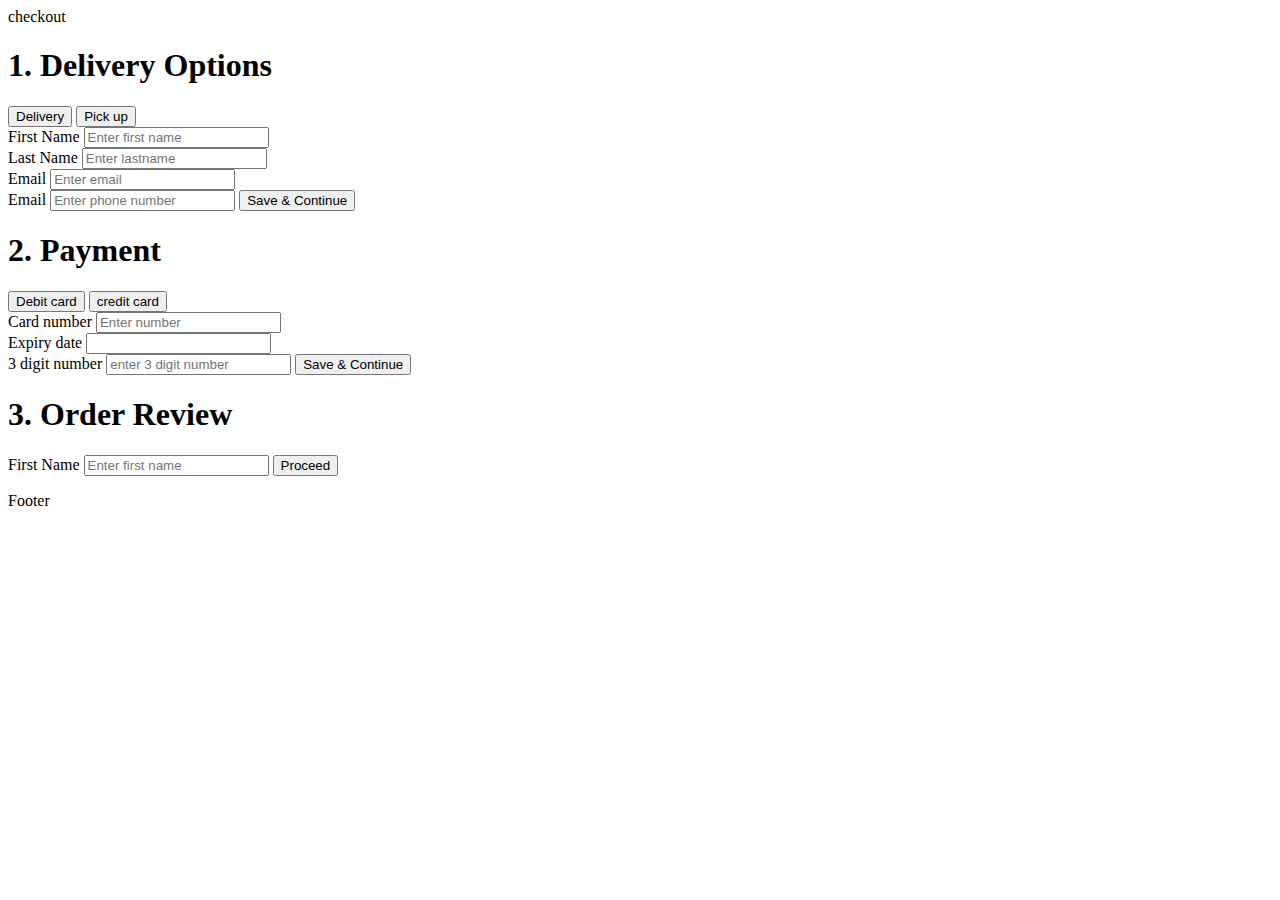
<file: checkout-page/HTML/index.html>
<!DOCTYPE html>

<!-- Author: Kyan Keise -->
<!-- Date: 25/03/2022 -->
<!-- Title: Checkout page  -->

<html>
<head>
<meta charset="utf-8">
<meta name="viewport" content="width=device-width, initial-scale=1.0">
<link href="https://cdn.jsdelivr.net/npm/bootstrap@5.1.3/dist/css/bootstrap.min.css" rel="stylesheet" integrity="sha384-1BmE4kWBq78iYhFldvKuhfTAU6auU8tT94WrHftjDbrCEXSU1oBoqyl2QvZ6jIW3" crossorigin="anonymous">

<title>checkout</title>
</head>
<body>
<header>checkout</header>

    <div class="container-fluid">
      <h1>1. Delivery Options</h1>
      <div class="col-sm-3 col-md-6 col-lg-4">
      <button type="submit" class="btn btn-primary">Delivery</button>
      <button type="submit" class="btn btn-success">Pick up</button>
      <div class="row"></div>
      <div class="col-sm-9 col-md-6 col-lg-8">
        <form action="action_page.php">
          <div class="form-group">
            <div class="col-xs-2">
            <label for="first-name-info">First Name</label>
            <input type="fname" class="form-control" id="fn" placeholder="Enter first name" name="firstname">
          </div>
          <div class="form-group row">
            <div class="col-xs-2">
            <label for="last-name-info">Last Name</label>
            <input type="sname" class="form-control" id="sn" placeholder="Enter lastname" name="lastname">
          </div>
          <div class="col-xs-2">
            <label for="email-info">Email</label>
            <input type="email" class="form-control" id="email" placeholder="Enter email" name="email">
          </div>
          <div class="col-xs-2">
            <label for="phone-info">Email</label>
            <input type="number" class="form-control" id="number" placeholder="Enter phone number" name="number">
            <button type="submit" class="btn btn-primary">Save & Continue</button>
          </div>
          <div class="container-fluid">
            <h1>2. Payment</h1>
            <button type="submit" class="btn btn-primary">Debit card</button>
            <button type="submit" class="btn btn-success">credit card</button>
            <div class="form-group row">
                <div class="col-xs-2">
                  <label for="card-number">Card number</label>
                  <input class="form-control" id="cardnumber" placeholder="Enter number" type="text" name="cardnumber">
                </div>
                <div class="col-xs-3">
                  <label for="expiry-date">Expiry date</label>
                  <input class="form-control" id="expiry" type="text" name="expiry">
                </div>
                <div class="col-xs-4">
                  <label for="digit-number">3 digit number</label>
                  <input class="form-control" id="sercurity" placeholder="enter 3 digit number" type="text">
                  <button type="submit" class="btn btn-primary">Save & Continue</button>
                </div>
             <div class="container-fluid">
              <h1>3. Order Review</h1>
              <div class="form-group">
                <div class="col-xs-2">
                <label for="first-name-info">First Name</label>
                <input type="fname" class="form-control" id="fn" placeholder="Enter first name" name="firstname">
                <button type="submit" class="btn btn-primary">Proceed</button>
              </div>
         </form>
        </div>
   


<script src="https://cdn.jsdelivr.net/npm/bootstrap@5.1.3/dist/js/bootstrap.bundle.min.js" integrity="sha384-ka7Sk0Gln4gmtz2MlQnikT1wXgYsOg+OMhuP+IlRH9sENBO0LRn5q+8nbTov4+1p" crossorigin="anonymous"></script>
<footer>
    <p>Footer</p>
</footer>
</body>
</html>
</file>
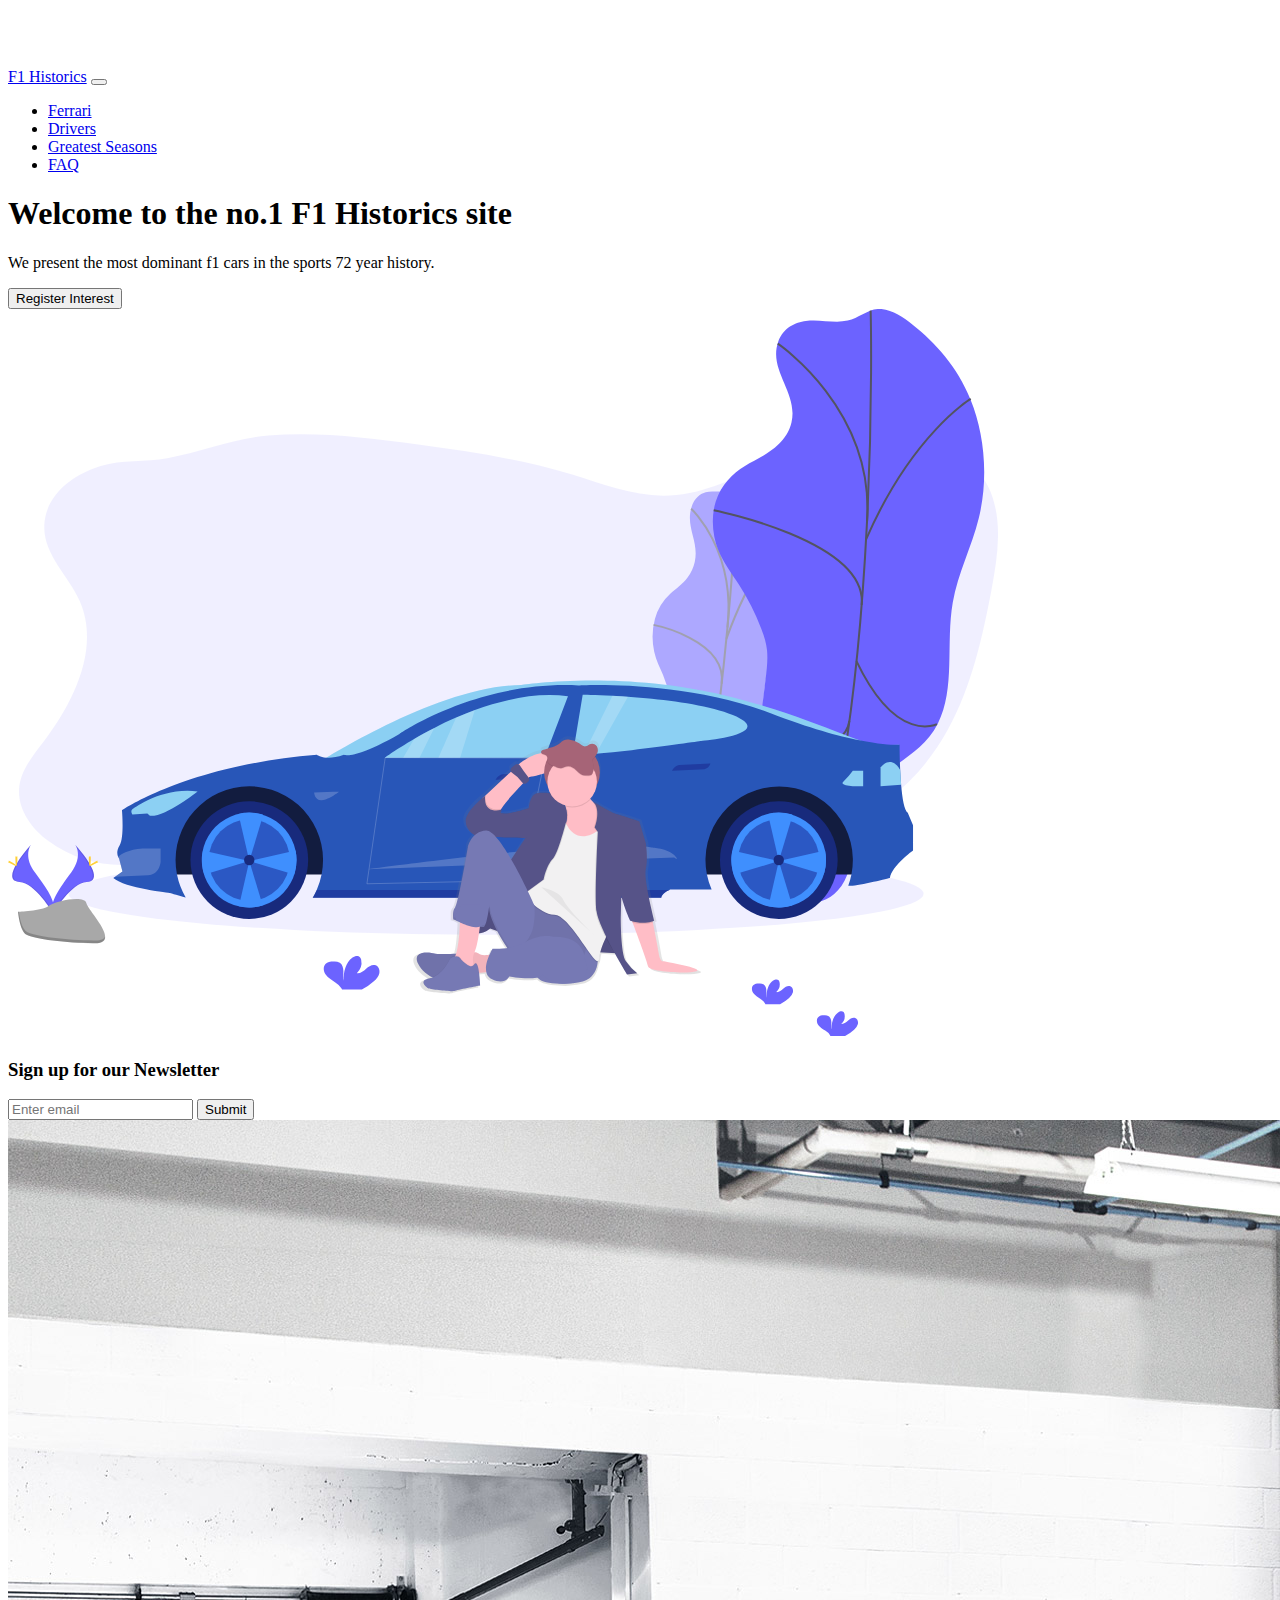
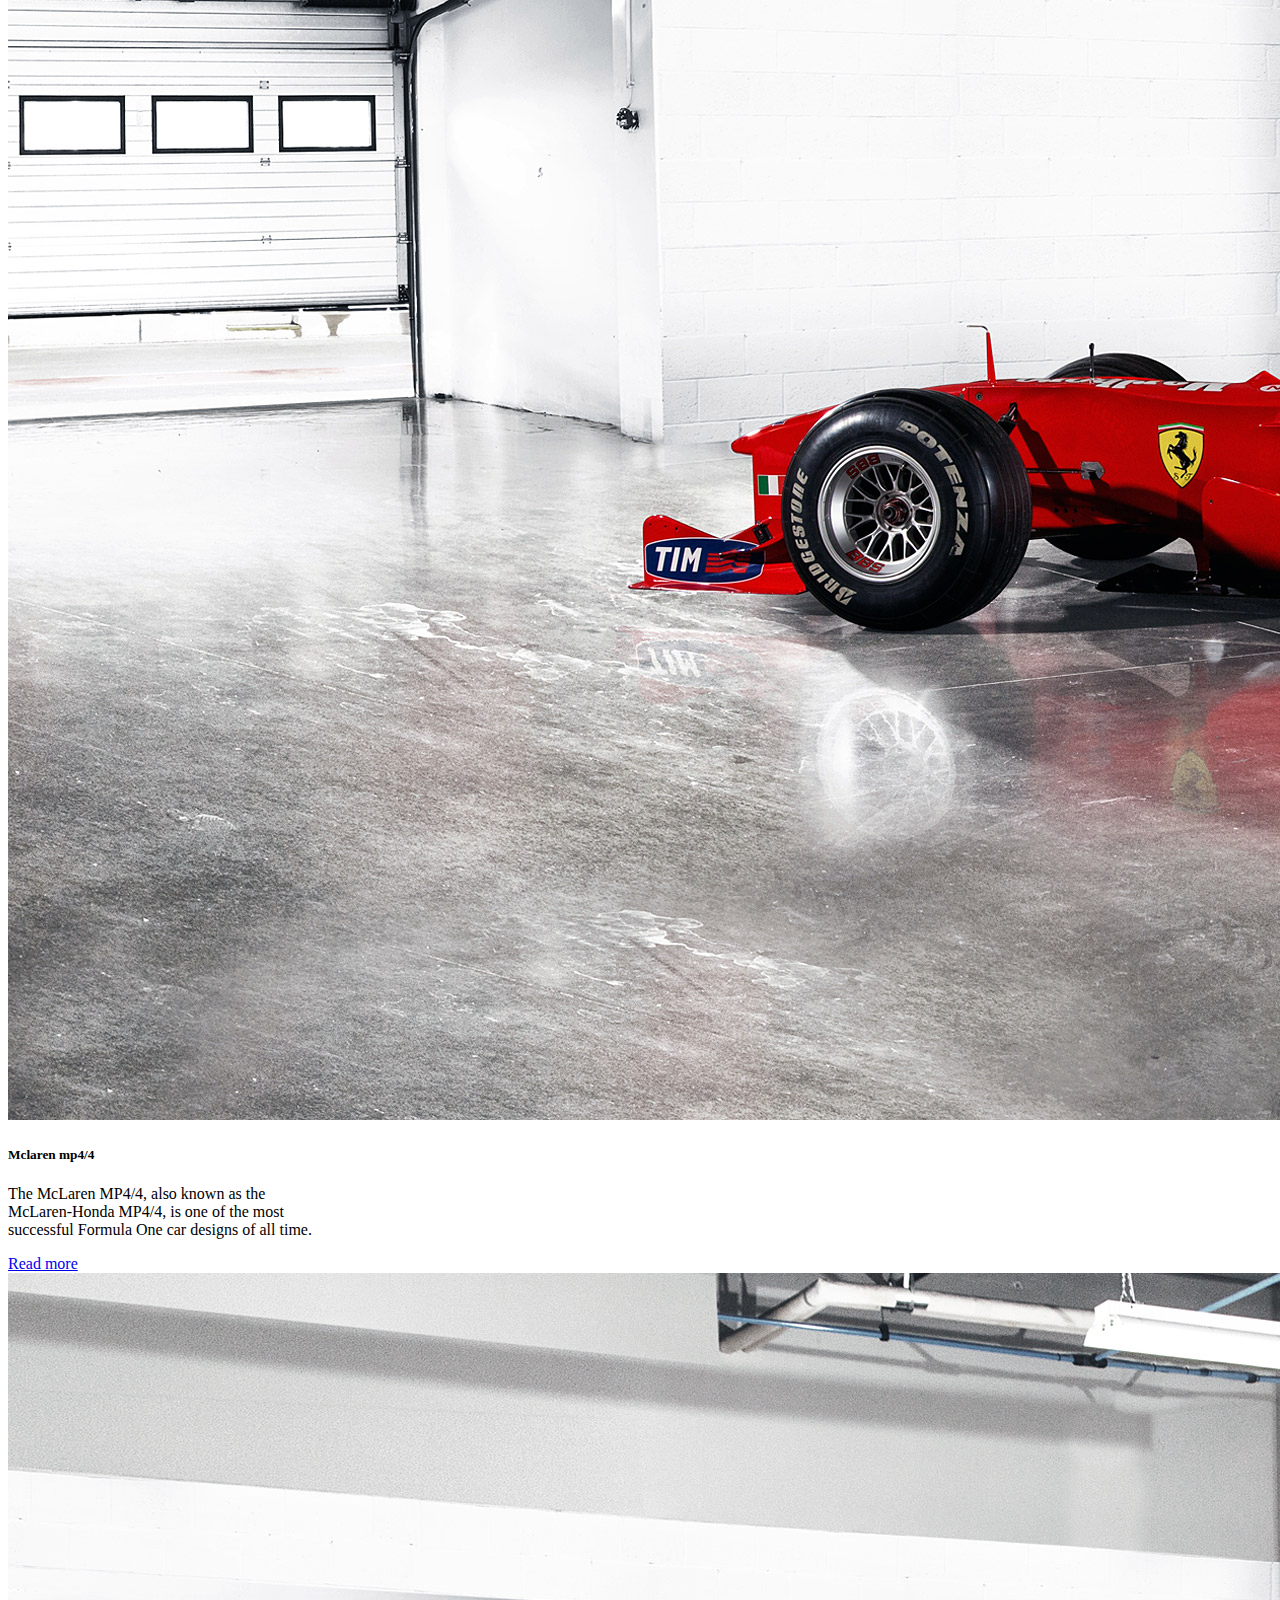
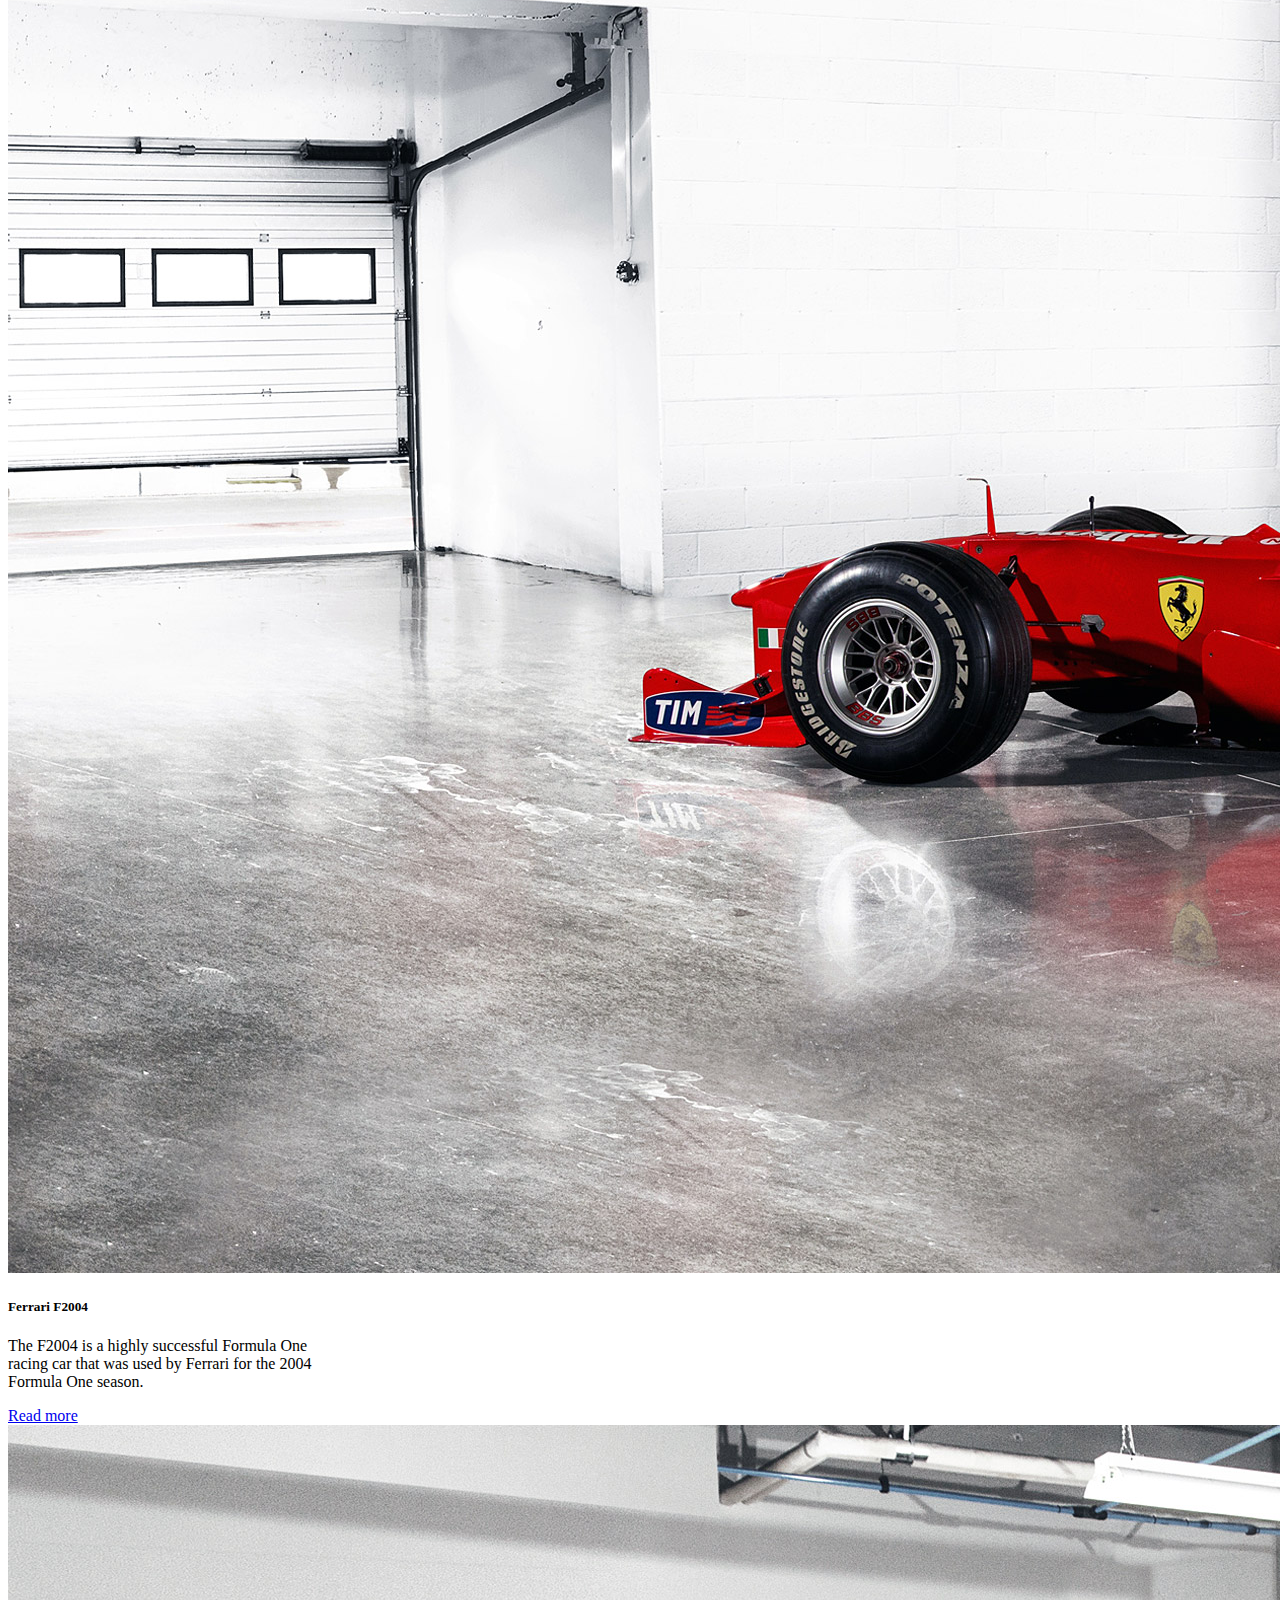
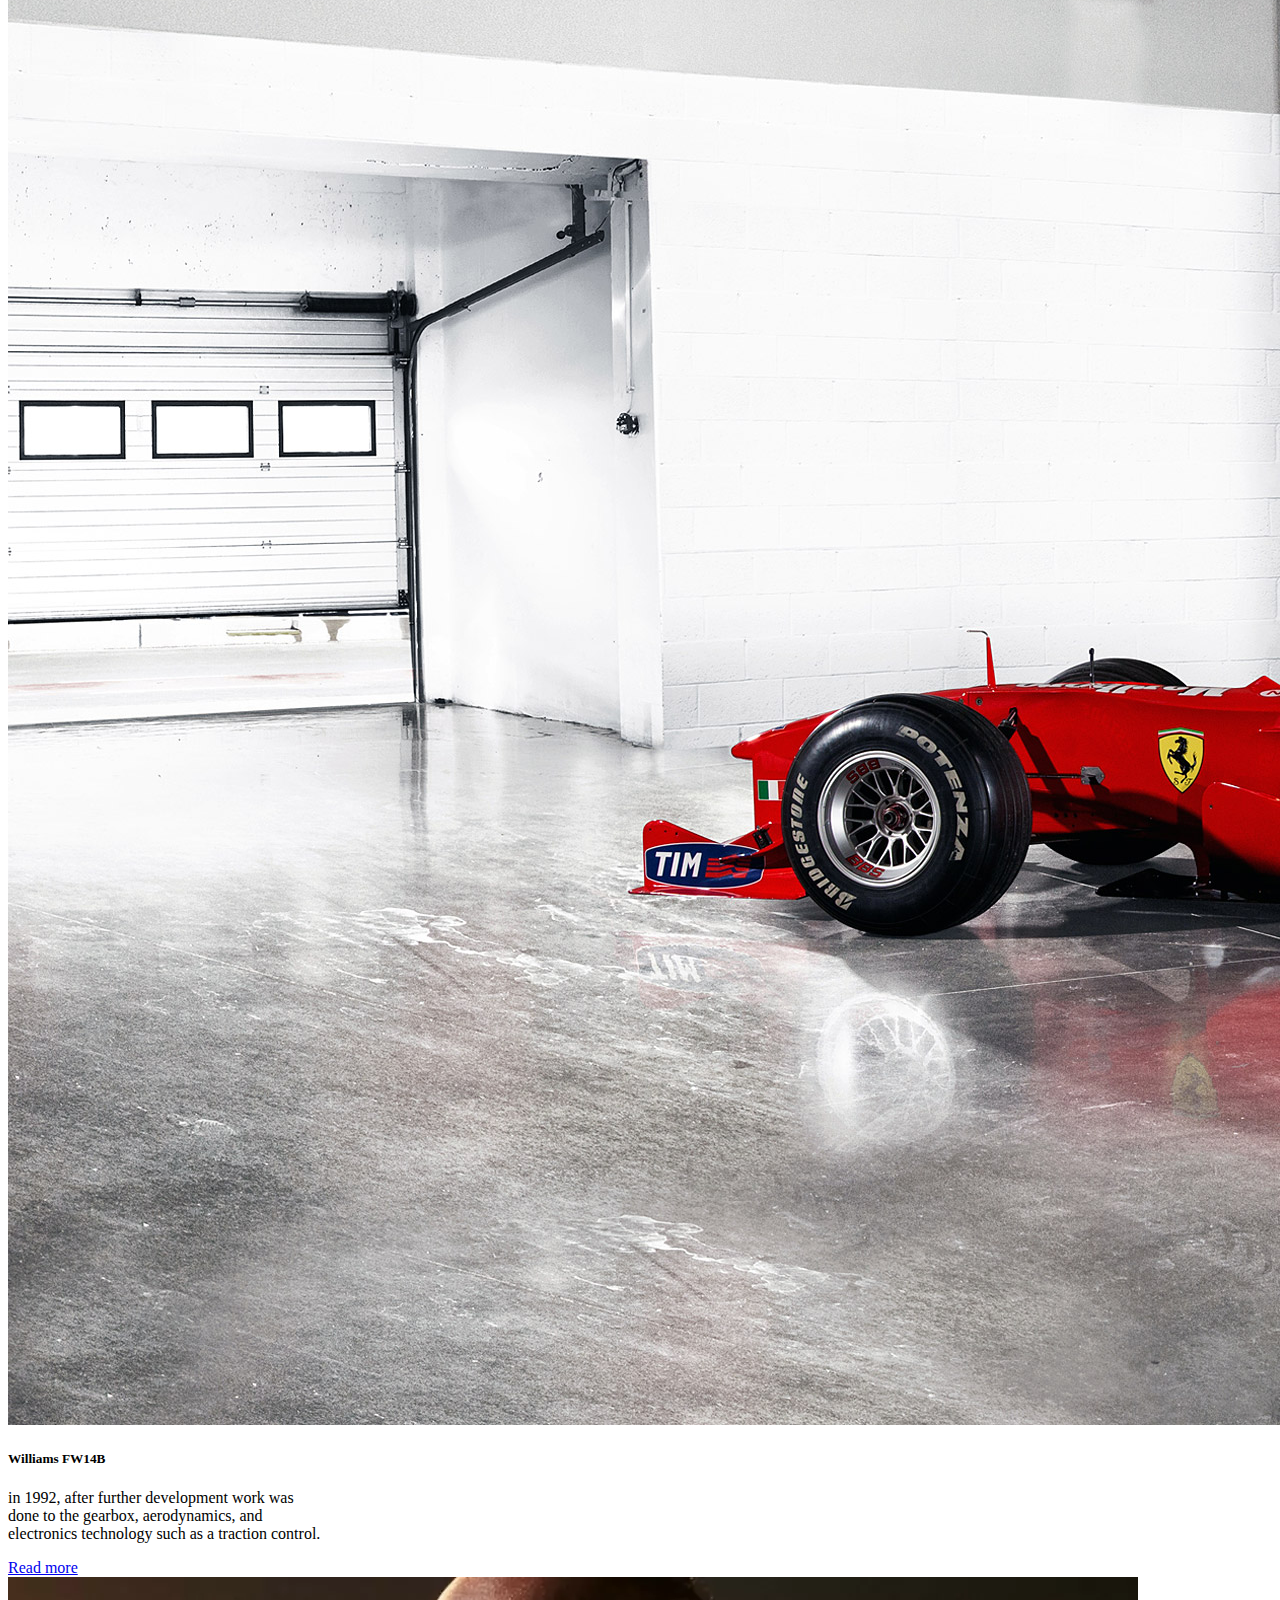
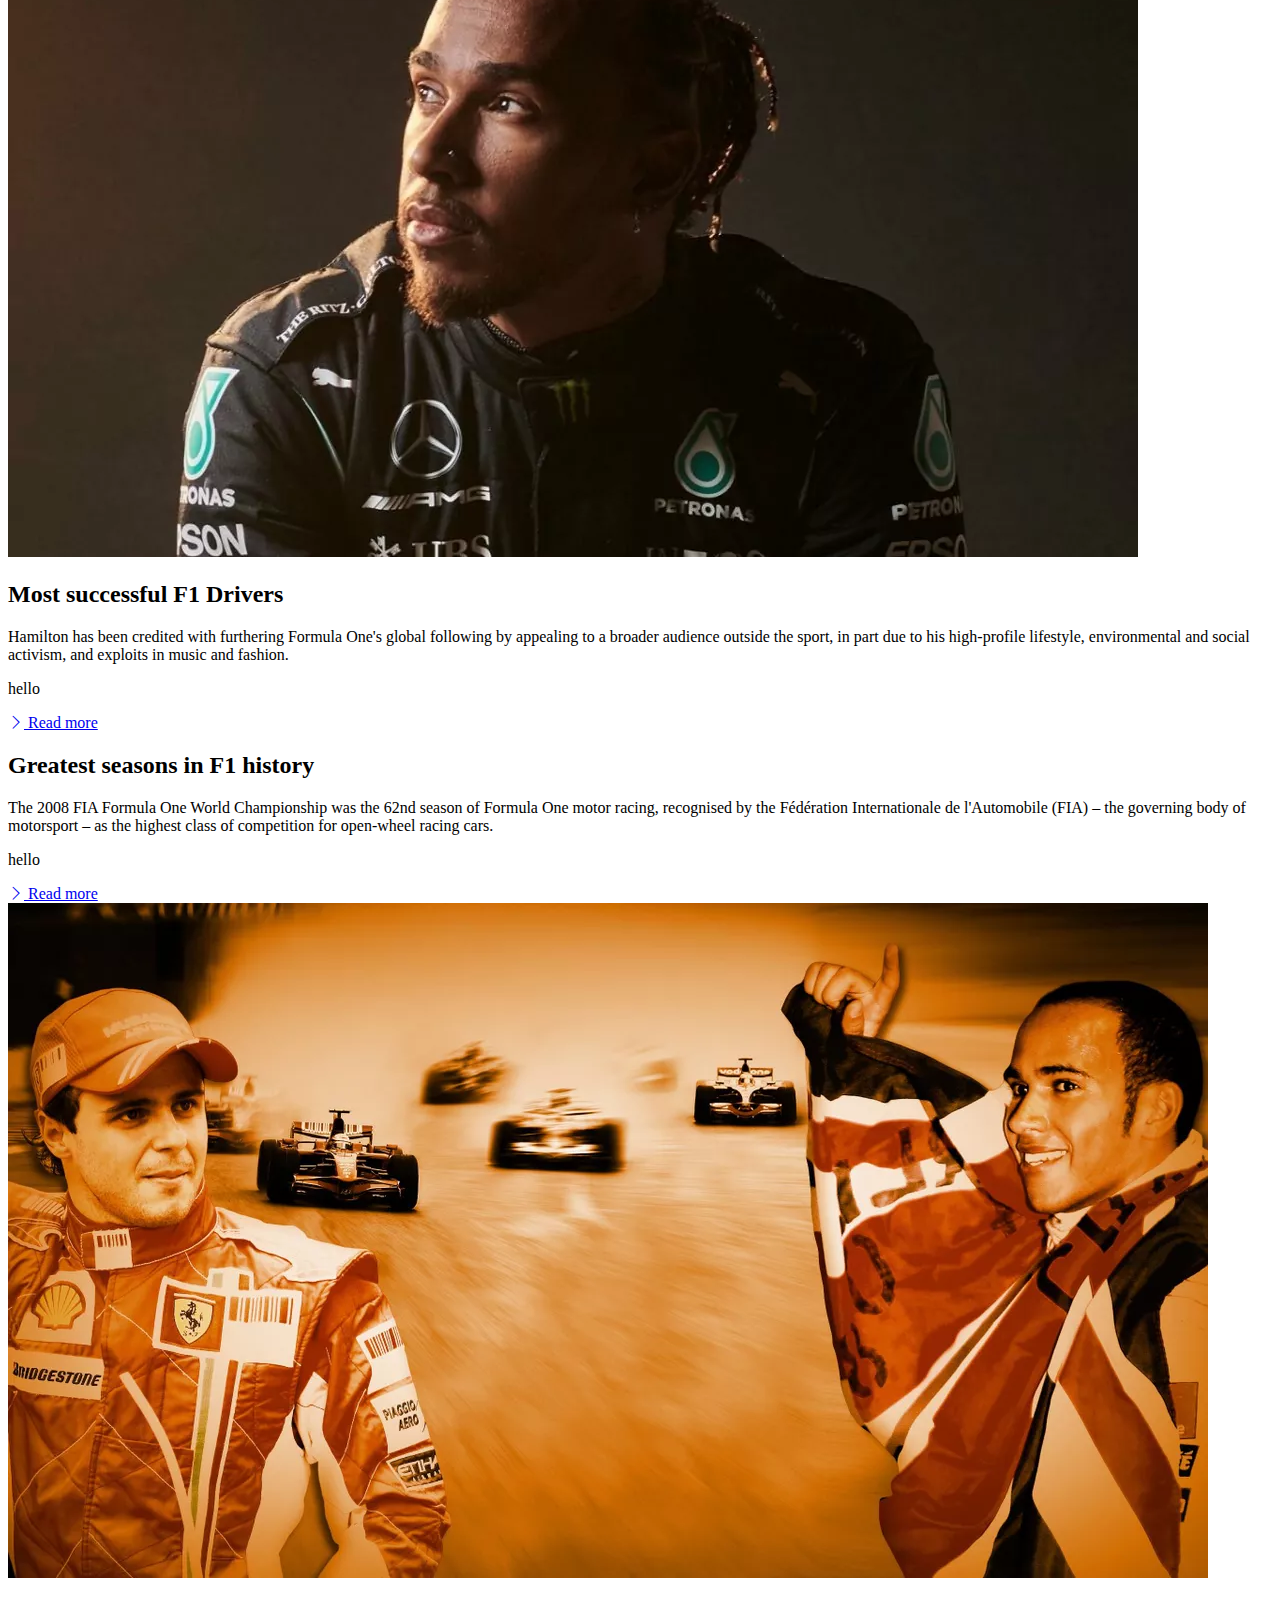
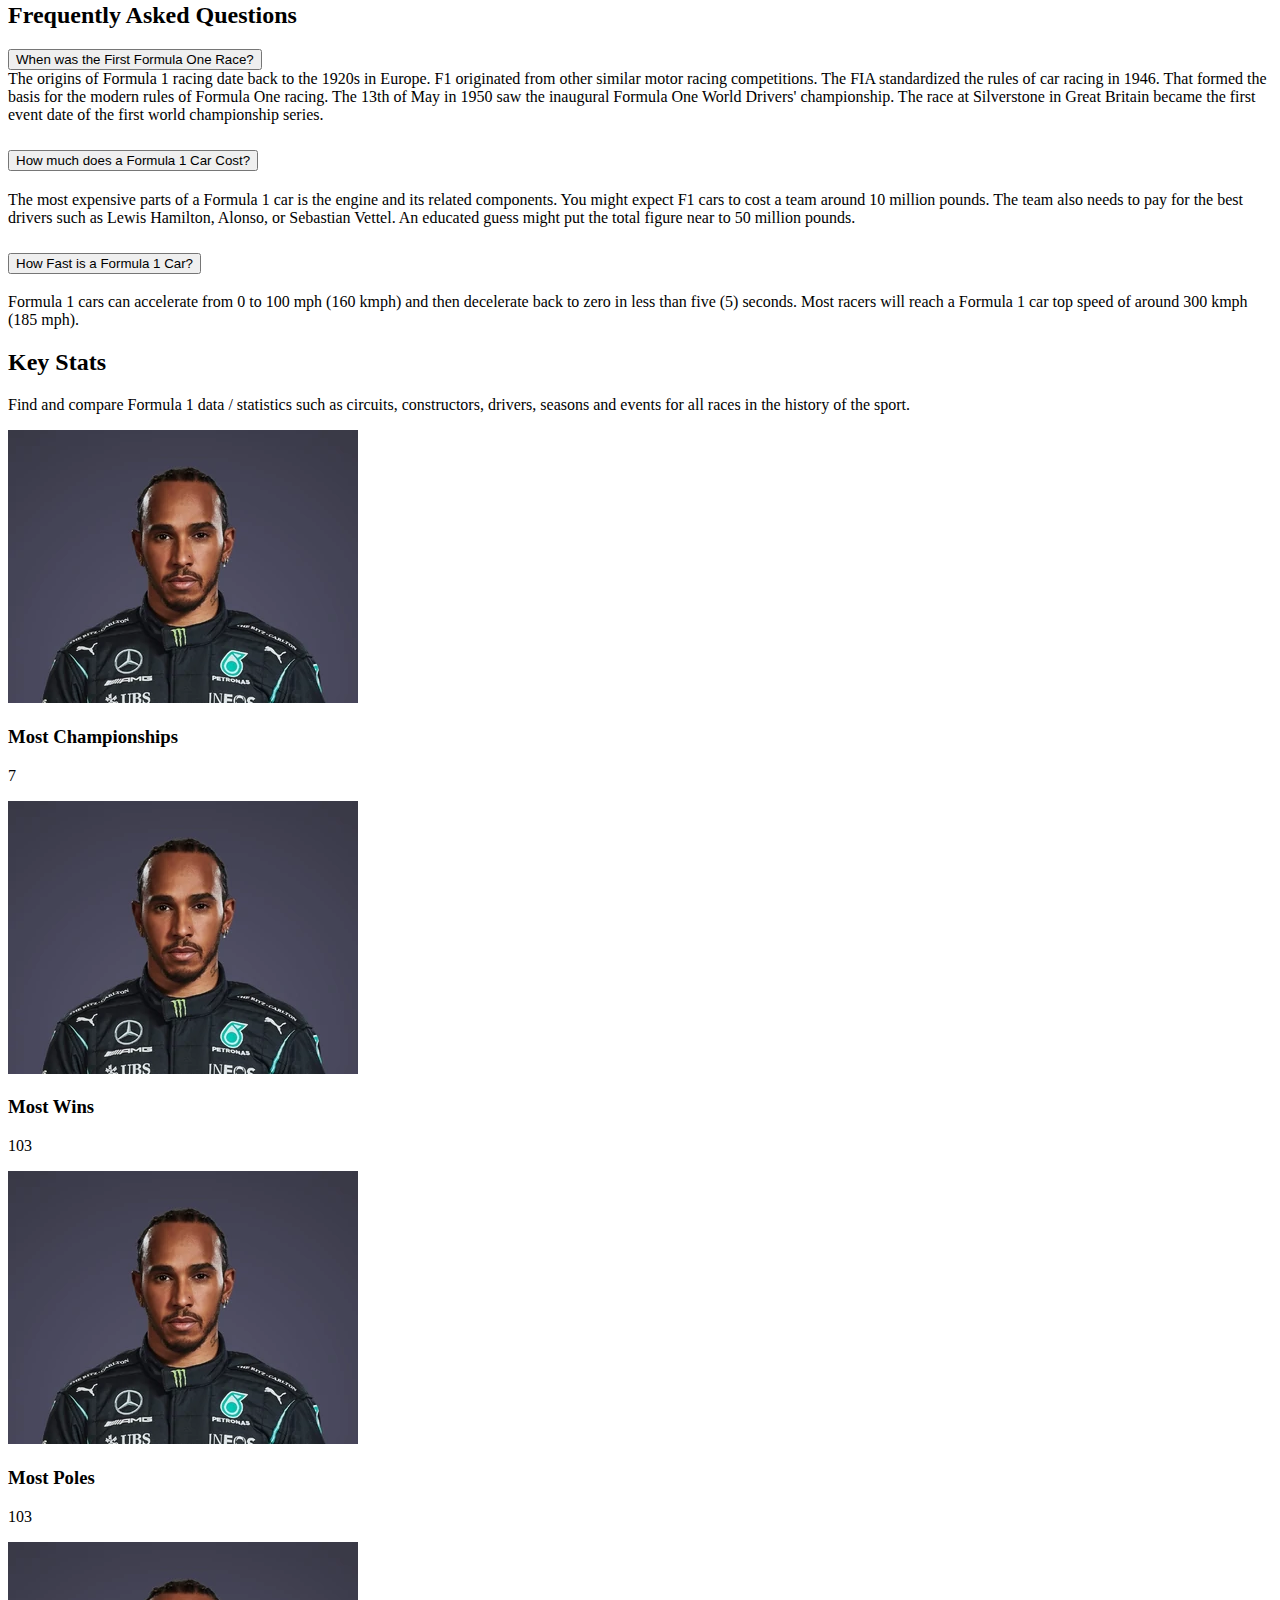
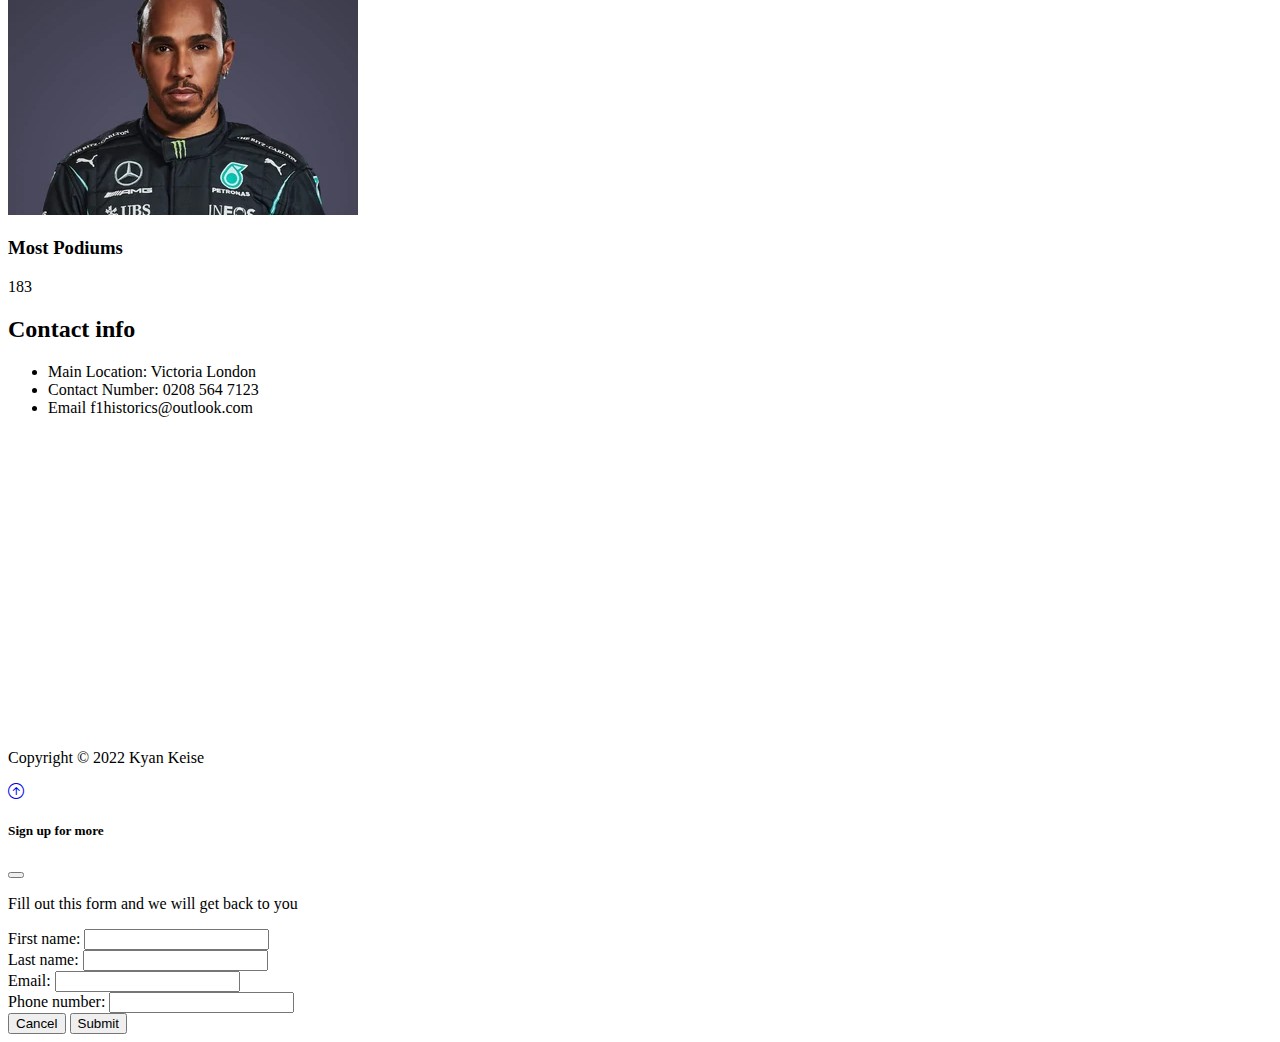
<file: Responsive one page layout/HTML/index.html>
<!DOCTYPE html>

<!-- Author: Kyan Keise -->
<!-- Date: 25/03/2022 -->
<!-- Title: Responsive One page layout -->



<!-- Comment line -->

<!-- # is alt + 3 -->

<!-- cmd + d = replace all -->

<!-- ex. section. creates new class/tag -->

<!-- ex. .div creates new div -->

<html>
<head>
<meta charset="utf-8">
<meta name="viewport" content="width=device-width, initial-scale=1.0">

<!-- Bootstrap link -->

<link href="https://cdn.jsdelivr.net/npm/bootstrap@5.1.3/dist/css/bootstrap.min.css" rel="stylesheet" integrity="sha384-1BmE4kWBq78iYhFldvKuhfTAU6auU8tT94WrHftjDbrCEXSU1oBoqyl2QvZ6jIW3" crossorigin="anonymous">

<!-- Bootstrap Icon CDN link -->

<link rel="stylesheet" href="https://cdn.jsdelivr.net/npm/bootstrap-icons@1.3.0/font/bootstrap-icons.css">

<!-- CSS Mapbox-->

<link href='https://api.mapbox.com/mapbox-gl-js/v2.8.0/mapbox-gl.css' rel='stylesheet'/>

<!--Custom CSS style sheet -->

<link rel="stylesheet" href="css/style.css"/>

<!-- Title -->

<title>F1 Historics</title>
</head>

<!-- Main body-->

<body>

 <!-- Navbar -->

<nav class="navbar navbar-expand-lg bg-dark navbar-dark py-3 fixed-top">
  <div class="container">
    <a href="index.html" class="navbar-brand">F1 Historics</a>

    <button class="navbar-toggler" type="button" data-bs-toggle="collapse" data-bs-target="#navmenu">

    <span class="navbar-toggler-icon"></span>
    </button>

    <div class="collapse navbar-collapse" id="navmenu">
      <ul class="navbar-nav" ms-auto>
        <li class="nav-item">
          <a href="#cars" class="nav-link">Ferrari</a>
        </li>
        <li class="nav-item">
          <a href="#drivers" class="nav-link">Drivers</a>
        </li>
        <li class="nav-item">
          <a href="#seasons" class="nav-link">Greatest Seasons</a>
        </li>
        <li class="nav-item">
          <a href="#faq" class="nav-link">FAQ</a>
        </li>
      </ul>
    </div>
  </div> 
</nav>

<!-- Showcase section -->

<section id="cars" class="bg-dark text-light p-5 p-lg-0 pt-5 text-center text-sm-start">
  <div class="container">
    <div class="d-sm-flex align-items-center justify-content-between">
      <div>
        <h1> Welcome to the no.1 <span class="text-danger">F1 Historics site</span></h1>
        <p class="lead my-4">
          We present the most dominant f1 cars in the sports 72 year history.
        </p>
        <button class="btn btn-danger btn-lg" data-bs-toggle="modal" data-bs-target="#enroll">Register Interest</button>
      </div>
      <img class="img-fluid w-50 d-none d-sm-block" src="assets/1.svg" alt="">
    </div>
  </div>
</section>

<!-- Newsletter field -->

<section class="bg-danger text-light p-5">
  <div class="container">
    <div class="d-md-flex justify-content-between align-items-center">
      <h3 class="mb-3 mb-md-0">
        Sign up for our Newsletter</h3>

        <div class="input-group news-input">
          <input type="text" class="form-control" placeholder="Enter email">
          <button class="btn btn-dark btn-lg" type="button">Submit</button>
        </div>
    </div>
  </div>
</section>


<!-- Car info Boxes -->

<section class="p-5">

  <div class="container">
    <div class="row text-center g-4">

<!-- Box 1 -->

      <div class="col-md p-1">
        <div class="card bg-dark text-light" style="width: 20rem;">
          <img src="assets/1.jpg" class="card-img-top" alt="...">
          <div class="card-body text-center">
            <h5 class="card-title">Mclaren mp4/4</h5>
            <p class="card-text">The McLaren MP4/4, also known as the McLaren-Honda MP4/4, is one of the most successful Formula One car designs of all time.</p>
            <a href="#" class="btn btn-danger">Read more</a>
          </div>
        </div>
        </div>

 <!-- Box 2 -->

      <div class="col-md p-1">
        <div class="card bg-dark text-light" style="width: 20rem;">
          <img src="assets/1.jpg" class="card-img-top" alt="...">
          <div class="card-body">
            <h5 class="card-title">Ferrari F2004</h5>
            <p class="card-text">The F2004 is a highly successful Formula One racing car that was used by Ferrari for the 2004 Formula One season.</p>
            <a href="#" class="btn btn-danger">Read more</a>
          </div>
        </div>
      </div>

<!-- Box 3 -->

      <div class="col-md p-1">
         <div class="card bg-dark text-light" style="width: 20rem;">
          <img src="assets/1.jpg" class="card-img-top" alt="...">
          <div class="card-body">
            <h5 class="card-title">Williams FW14B</h5>
            <p class="card-text">in 1992, after further development work was done to the gearbox, aerodynamics, and electronics technology such as a traction control.</p>
            <a href="#" class="btn btn-danger">Read more</a>
          </div>
        </div>
      </div>
    </div>
  </div>
</section>

<!-- Drivers section -->

  <section id="drivers" class="p-5">
    <div class="container">
      <div class="row align-items-center justify-content-between">
        <div class="col-md">
          <img src="assets/15.jpg" class="img-fluid" alt="">
        </div>
        <div class="col-md p-5">
          <h2>Most successful F1 Drivers</h2>
          <p class="lead">
            Hamilton has been credited with furthering Formula One's global following by appealing to a broader audience outside the sport, in part due to his high-profile lifestyle, environmental and social activism, and exploits in music and fashion.
          </p>
          <p> 
            hello
          </p>
          <a href="#" class="btn btn-danger mt-3">
            <i class="bi bi-chevron-right"></i>  Read more</a> 
        </div>
      </div>
    </div>
  </section>

<!-- Greatest seasons section -->

    <section id="seasons" class="p-5 bg-dark text-light">
      <div class="container">
        <div class="row align-items-center justify-content-between">
          <div class="col-md p-5">
            <h2>Greatest seasons in F1 history</h2>
            <p class="lead">
              The 2008 FIA Formula One World Championship was the 62nd season of Formula One motor racing, recognised by the Fédération Internationale de l'Automobile (FIA) – the governing body of motorsport – as the highest class of competition for open-wheel racing cars.
            </p>
            <p> 
              hello
            </p>
            <a href="#" class="btn btn-danger mt-3">
              <i class="bi bi-chevron-right"></i>  Read more</a> 
          </div>
          <div class="col-md">
            <img src="assets/16.jpg" class="img-fluid" alt="">
          </div>
        </div>
      </div>
    </section>

<!-- FAQ F1 section -->

    <section id="faq" class="p-5">
      <div class="container">
        <h2 class="text-center mb-4">Frequently Asked Questions</h2>
        <div class="accordion accordion-flush" id="questions">

<!-- Item 1 -->

          <div class="accordion-item">
            <h2 class="accordion-header"></h2>
              <button class="accordion-button collapsed" type="button" data-bs-toggle="collapse" data-bs-target="#question-one">
                When was the First Formula One Race?
              </button>
            </h2>
            <div id="question-one" class="accordion-collapse collapse">
              <div class="accordion-body">The origins of Formula 1 racing date back to the 1920s in Europe. F1 originated from other similar motor racing competitions. The FIA standardized the rules of car racing in 1946. That formed the basis for the modern rules of Formula One racing.

                The 13th of May in 1950 saw the inaugural Formula One World Drivers' championship. The race at Silverstone in Great Britain became the first event date of the first world championship series.</div>
            </div>
          </div>

      <!-- Item 2 -->

          <div class="accordion-item">
            <h2 class="accordion-header" id="flush-headingTwo">
              <button class="accordion-button collapsed" type="button" data-bs-toggle="collapse" data-bs-target="#question-two">
                How much does a Formula 1 Car Cost?
              </button>
            </h2>
            <div id="question-two" class="accordion-collapse collapse">
              <div class="accordion-body">The most expensive parts of a Formula 1 car is the engine and its related components. You might expect F1 cars to cost a team around 10 million pounds.

                The team also needs to pay for the best drivers such as Lewis Hamilton, Alonso, or Sebastian Vettel. An educated guess might put the total figure near to 50 million pounds.</div>
            </div>
          </div>

      <!-- Item 3 -->

          <div class="accordion-item">
            <h2 class="accordion-header" id="flush-headingThree">
              <button class="accordion-button collapsed" type="button" data-bs-toggle="collapse" data-bs-target="#question-three">
                How Fast is a Formula 1 Car?
              </button>
            </h2>
            <div id="question-three" class="accordion-collapse collapse">
            <div class="accordion-body">Formula 1 cars can accelerate from 0 to 100 mph (160 kmph) and then decelerate back to zero in less than five (5) seconds. Most racers will reach a Formula 1 car top speed of around 300 kmph (185 mph).</div>
            </div>
          </div>
        </div>
      </div>
    </section>

    <!-- Key stats section -->

    <section id="key-stats" class="p-5 bg-danger">
      <div class="container">
        <h2 class="text-center text-white">Key Stats</h2>
        <p class="lead text-center text-white mb-5">
          Find and compare Formula 1 data / statistics such as circuits, constructors, drivers, seasons and events for all races in the history of the sport.
        </p>

        <div class="row g-4">
          <div class="col-md-6 col-lg-3">
            <div class="card bg-light">
              <div class="card-body text-center">
                <img class="img-fluid rounded-circle" src="assets/17.jpg" alt="">
                <h3 class="card-title-mb-3">Most Championships</h3>
                <p class="card-text">
                  7
                </p>
                <a href="#"></a>
              </div>
            </div>
          </div>

          <div class="col-md-6 col-lg-3">
            <div class="card bg-light">
              <div class="card-body text-center">
                <img class="img-fluid rounded-circle" src="assets/17.jpg" alt="">
                <h3 class="card-title-mb-3">Most Wins</h3>
                <p class="card-text">
                  103
                </p>
                <a href="#"></a>
              </div>
            </div>
          </div>

          <div class="col-md-6 col-lg-3">
            <div class="card bg-light">
              <div class="card-body text-center">
                <img class="img-fluid rounded-circle" src="assets/17.jpg" alt="">
                <h3 class="card-title-mb-3">Most Poles</h3>
                <p class="card-text">
                  103
                </p>
                <a href="#"></a>
              </div>
            </div>
          </div>

          <div class="col-md-6 col-lg-3">
            <div class="card bg-light">
              <div class="card-body text-center">
                <img class="img-fluid rounded-circle" src="assets/17.jpg" alt="">
                <h3 class="card-title-mb-3">Most Podiums</h3>
                <p class="card-text">
                  183
                </p>
                <a href="#"></a>
              </div>
            </div>
          </div>
        </div>
      </div>
    </section>

<!-- Contact info section -->

<section class="p-5">
  <div class="container">
    <div class="row g-4">
      <div class="col-md">
        <h2 class="text-center mb-4">Contact info</h2>
        <ul class="list-group list-group-flush lead">
          <li class="list-group-item">
            <span class="fw-bold">Main Location:</span> Victoria London
          </li>
          <li class="list-group-item">
            <span class="fw-bold">Contact Number:</span> 0208 564 7123
          </li>
          <li class="list-group-item">
            <span class="fw-bold">Email</span> f1historics@outlook.com
          </li>
        </ul>
      </div>
      <div class="col-md">
        <div id='map'></div>
      </div>
    </div>
  </div>
</section>

<!-- Bootstrap Javascript link -->

<script src="https://cdn.jsdelivr.net/npm/bootstrap@5.1.3/dist/js/bootstrap.bundle.min.js" integrity="sha384-ka7Sk0Gln4gmtz2MlQnikT1wXgYsOg+OMhuP+IlRH9sENBO0LRn5q+8nbTov4+1p" crossorigin="anonymous"></script>

<!-- Script map box API -->

<script src='https://api.mapbox.com/mapbox-gl-js/v2.8.0/mapbox-gl.js'></script>

<!-- MapBox access token/ location -->

<script>
  mapboxgl.accessToken = 'pk.eyJ1Ijoia3lhbjkyIiwiYSI6ImNsMXhnbHdzYjAxcHczam10aWs1YXZqNWwifQ.7HwxVUs8uuyHsJXBT3m8Pw';
  var map = new mapboxgl.Map({
  container: 'map',
  style: 'mapbox://styles/mapbox/streets-v11',
  center: [-0.118092,51.509865],
  zoom:16,
  });
  </script>

<!-- Footer -->

<footer class="p-5 bg-dark text-white text-center position-relative">
  <div class="container">
    <p class="lead">Copyright &copy; 2022 Kyan Keise</p>
    <a href="#" class="position-absolute bottom-0 end-0 p-5">
      <i class="bi bi-arrow-up-circle h1"></i>
    </a>
  </div>
</footer>

<!-- Modal form section -->

<div class="modal fade" id="enroll" data-bs-backdrop="static" data-bs-keyboard="false" tabindex="-1" aria-labelledby="enrollLabel" aria-hidden="true">
  <div class="modal-dialog">
    <div class="modal-content">
      <div class="modal-header">
        <h5 class="modal-title" id="staticBackdropLabel">Sign up for more</h5>
        <button type="button" class="btn-close" data-bs-dismiss="modal" aria-label="Close"></button>
      </div>
      <div class="modal-body">
        <p class="lead"> Fill out this form and we will get back to you</p>
        <form>
          <div class="mb-3">
            <label for="First-name" class="col-form-label">
              First name:
            </label>
            <input type="text" class="form-control" id="first-name">
          </div>
          <div class="mb-3">
            <label for="First-name" class="col-form-label">
              Last name:
            </label>
            <input type="last-name" class="form-control" id="last-name">
          </div>
          <div class="mb-3">
            <label for="email" class="col-form-label">
              Email:
            </label>
            <input type="text" class="form-control" id="email">
          </div>
          <div class="mb-3">
            <label for="First-name" class="col-form-label">
              Phone number:
            </label>
            <input type="text" class="form-control" id="contact-number">
          </div>
        </form>
      </div>
      <div class="modal-footer">
        <button type="button" class="btn btn-secondary" data-bs-dismiss="modal">Cancel</button>
        <button type="button" class="btn btn-danger">Submit</button>
      </div>
    </div>
  </div>
</div>
</body>
</html>
</file>
<file: Responsive one page layout/HTML/css/style.css>
/* Author: Kyan Keise  */
/* Date: 25/03/2022 */
/* Title: Responsive One page layout */

/* A <div> section in a document that is styled with CSS: */

/* The class attribute is often used to point to a class name in a style sheet. It can also be used by a JavaScript to access and manipulate elements with the specific class name. */



/* The <ul> HTML element represents an unordered list of items, typically rendered as a bulleted list */

/* The <li> HTML element is used to represent an item in a list. It must be contained in a parent element: an ordered list ( <ol> ), an unordered list ( <ul> ), or a menu ( <menu> ). In menus and unordered lists, list items are usually displayed using bullet points. */

/* The <a> tag defines a hyperlink, which is used to link from one page to another.*/

body::before {
    display: block;
    content: '';
    height: 60px;
}

#map {
    width: 600px;
    height: 300px;
    border-radius: 10px;

}


@media (min-width: 768px) {

    .news-input {
        width: 50%;
}

}
</file>
